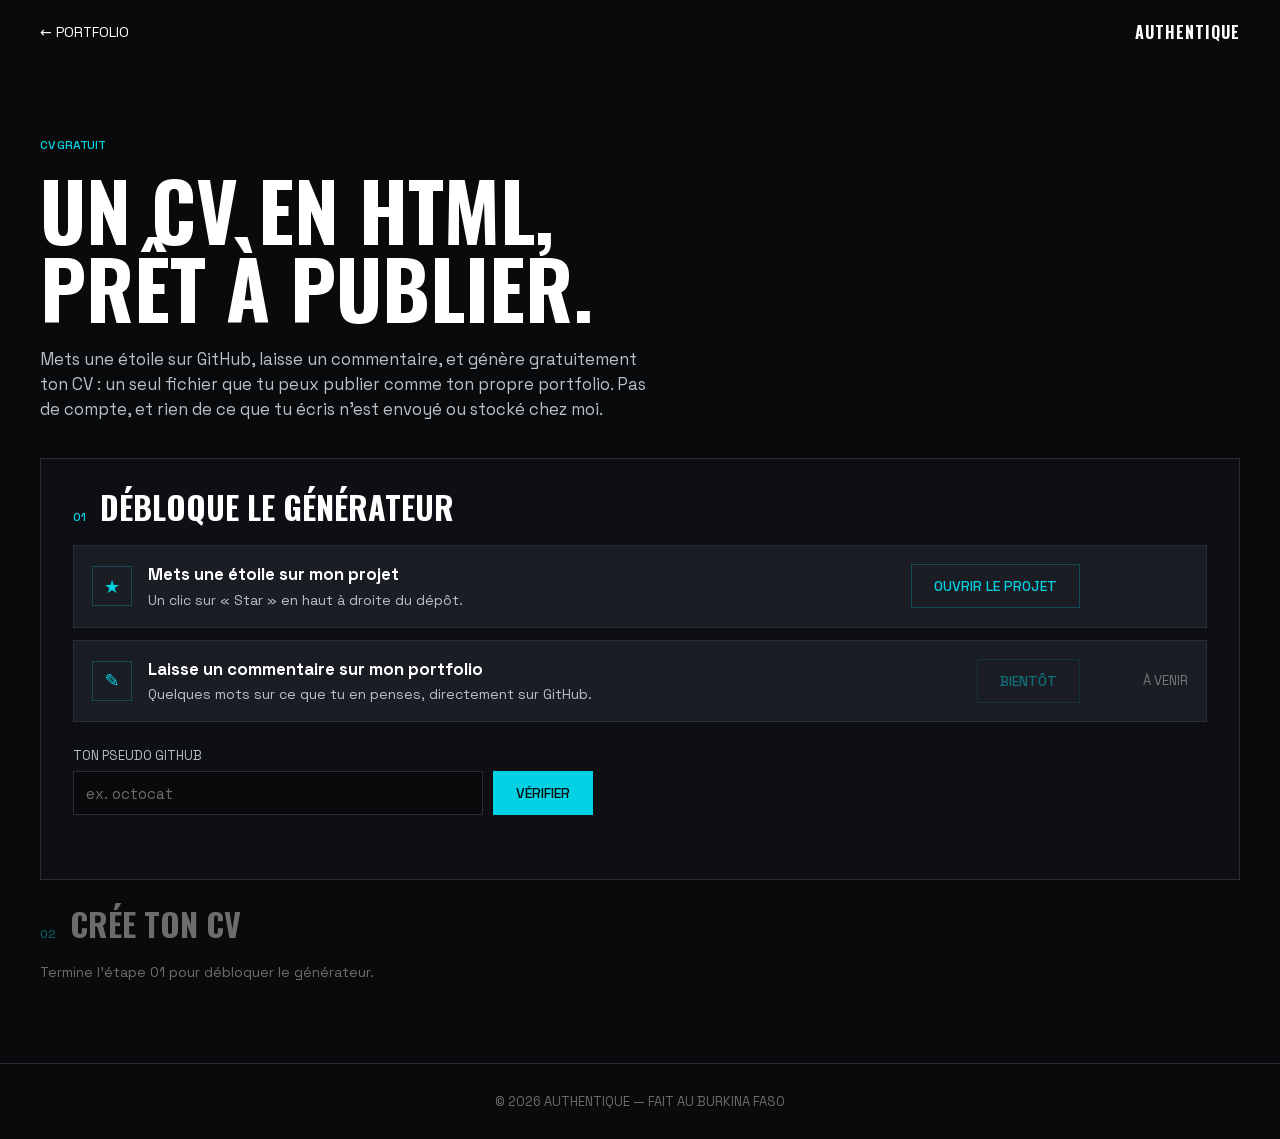
<file: cv/index.html>
<!doctype html>
<html lang="fr">
<head>
<meta charset="utf-8">
<meta name="viewport" content="width=device-width, initial-scale=1">
<title>CV gratuit en HTML, prêt à publier | Authentique-dev</title>
<meta name="description" content="Mets une étoile sur GitHub, laisse un commentaire et reçois gratuitement un CV en HTML prêt à publier comme ton propre portfolio.">
<link rel="canonical" href="https://authentique.is-a.dev/cv/">
<link rel="icon" type="image/png" href="/favicon.png">
<meta property="og:type" content="website">
<meta property="og:locale" content="fr_FR">
<meta property="og:site_name" content="Authentique-dev">
<meta property="og:url" content="https://authentique.is-a.dev/cv/">
<meta property="og:title" content="CV gratuit en HTML, prêt à publier | Authentique-dev">
<meta property="og:description" content="Reçois gratuitement un CV en HTML prêt à publier comme ton propre portfolio.">
<meta property="og:image" content="https://authentique.is-a.dev/assets/about/portrait.jpg">
<script type="application/ld+json">
{
  "@context": "https://schema.org",
  "@type": "WebApplication",
  "name": "Générateur de CV gratuit",
  "url": "https://authentique.is-a.dev/cv/",
  "applicationCategory": "BusinessApplication",
  "operatingSystem": "Tous (navigateur web)",
  "browserRequirements": "Requires JavaScript",
  "inLanguage": "fr",
  "isAccessibleForFree": true,
  "offers": { "@type": "Offer", "price": "0", "priceCurrency": "XOF" },
  "author": { "@type": "Person", "@id": "https://authentique.is-a.dev/#person", "name": "Emmanuel Baguemzanre" }
}
</script>
<link rel="preload" href="/assets/fonts/oswald-latin.woff2" as="font" type="font/woff2" crossorigin>
<link rel="preload" href="/assets/fonts/space-grotesk-latin.woff2" as="font" type="font/woff2" crossorigin>
<style>
@font-face { font-family: "Oswald"; font-style: normal; font-weight: 400 700; font-display: swap; src: url("/assets/fonts/oswald-latin.woff2") format("woff2"); }
@font-face { font-family: "Space Grotesk"; font-style: normal; font-weight: 400 700; font-display: swap; src: url("/assets/fonts/space-grotesk-latin.woff2") format("woff2"); }
</style>
<link rel="stylesheet" href="style.css">
</head>
<body>
<header class="top">
  <a class="back" id="backLink" href="/">← portfolio</a>
  <span class="brand">Authentique</span>
</header>

<main>
  <section class="hero">
    <p class="eyebrow">cv gratuit</p>
    <h1>Un CV en HTML,<br>prêt à publier.</h1>
    <p class="lead">Mets une étoile sur GitHub, laisse un commentaire, et génère gratuitement ton CV : un seul fichier que tu peux publier comme ton propre portfolio. Pas de compte, et rien de ce que tu écris n'est envoyé ou stocké chez moi.</p>
  </section>

  <!-- ============ 01 · DÉBLOQUER ============ -->
  <section class="gate panel" id="gate" aria-labelledby="gateH">
    <h2 class="step" id="gateH"><span>01</span> Débloque le générateur</h2>

    <ol class="tasks">
      <li class="task" id="taskStar">
        <span class="ico" aria-hidden="true">★</span>
        <div class="txt"><b>Mets une étoile sur mon projet</b><p id="starHint">Un clic sur « Star » en haut à droite du dépôt.</p></div>
        <a class="btn ghost" id="starLink" href="#" target="_blank" rel="noopener">Ouvrir le projet</a>
        <span class="state" id="starState" aria-live="polite"></span>
      </li>
      <li class="task" id="taskComment">
        <span class="ico" aria-hidden="true">✎</span>
        <div class="txt"><b>Laisse un commentaire sur mon portfolio</b><p id="commentHint">Quelques mots sur ce que tu en penses, directement sur GitHub.</p></div>
        <a class="btn ghost" id="commentLink" href="#" target="_blank" rel="noopener">Écrire un commentaire</a>
        <span class="state" id="commentState" aria-live="polite"></span>
      </li>
    </ol>

    <form class="verify" id="verifyForm" novalidate>
      <label for="login">Ton pseudo GitHub</label>
      <div class="row">
        <input id="login" name="login" type="text" autocomplete="username" autocapitalize="off" spellcheck="false" placeholder="ex. octocat" maxlength="39">
        <button class="btn" id="verifyBtn" type="submit">Vérifier</button>
      </div>
      <p class="msg" id="verifyMsg" role="status" aria-live="polite"></p>
    </form>
    <p class="note" id="setupNote" hidden></p>
  </section>

  <!-- ============ 02 · CRÉER ============ -->
  <section class="builder locked" id="builder" aria-labelledby="buildH">
    <h2 class="step" id="buildH"><span>02</span> Crée ton CV</h2>
    <div class="banner" id="devBanner" hidden>Mode test local : le générateur est ouvert sans vérification.</div>

    <div class="grid">
      <form class="form" id="cvForm" autocomplete="off" novalidate>
        <fieldset>
          <legend>Modèle</legend>
          <div class="tpls" id="tpls"></div>
        </fieldset>

        <fieldset>
          <legend>Identité</legend>
          <div class="photo-row">
            <div class="photo-prev" id="photoPrev" aria-hidden="true"></div>
            <div>
              <label class="btn ghost small" for="photo">Ajouter une photo</label>
              <input id="photo" type="file" accept="image/*" hidden>
              <button class="link" type="button" id="photoClear" hidden>Retirer</button>
              <p class="hint">Facultatif. Elle reste dans ton navigateur.</p>
            </div>
          </div>
          <div class="two">
            <label>Nom complet<input name="name" placeholder="Awa Ouédraogo"></label>
            <label>Titre<input name="title" placeholder="Développeuse web full stack"></label>
          </div>
          <div class="two">
            <label>Email<input name="email" type="email" placeholder="awa@exemple.com"></label>
            <label>Téléphone<input name="phone" placeholder="+226 70 00 00 00"></label>
          </div>
          <label>Ville, pays<input name="city" placeholder="Ouagadougou, Burkina Faso"></label>
          <label>Présentation<textarea name="summary" rows="4" placeholder="En quelques lignes : qui tu es, ce que tu sais faire, ce que tu cherches."></textarea></label>
        </fieldset>

        <fieldset>
          <legend>Liens</legend>
          <div class="three">
            <label>GitHub<input name="github" placeholder="github.com/pseudo"></label>
            <label>LinkedIn<input name="linkedin" placeholder="linkedin.com/in/pseudo"></label>
            <label>Site web<input name="site" placeholder="monsite.com"></label>
          </div>
        </fieldset>

        <fieldset>
          <legend>Compétences et langues</legend>
          <label>Compétences <span class="hint">séparées par des virgules</span><input name="skills" placeholder="JavaScript, React, Python, Figma"></label>
          <label>Langues <span class="hint">séparées par des virgules</span><input name="langs" placeholder="Français, Anglais, Mooré"></label>
        </fieldset>

        <fieldset>
          <legend>Expériences</legend>
          <div class="rep" id="repExp"></div>
          <button class="btn ghost small" type="button" data-add="exp">+ Ajouter une expérience</button>
        </fieldset>

        <fieldset>
          <legend>Projets</legend>
          <div class="rep" id="repProjects"></div>
          <button class="btn ghost small" type="button" data-add="projects">+ Ajouter un projet</button>
        </fieldset>

        <fieldset>
          <legend>Formation</legend>
          <div class="rep" id="repEdu"></div>
          <button class="btn ghost small" type="button" data-add="edu">+ Ajouter une formation</button>
        </fieldset>
      </form>

      <aside class="preview">
        <div class="preview-bar">
          <span>Aperçu</span>
          <div class="actions">
            <button class="btn ghost small" type="button" id="printBtn">Imprimer / PDF</button>
            <button class="btn small" type="button" id="dlBtn">Télécharger le CV (.html)</button>
          </div>
        </div>
        <iframe id="frame" title="Aperçu du CV" sandbox="allow-same-origin allow-modals"></iframe>
      </aside>
    </div>

    <!-- ============ 03 · PUBLIER ============ -->
    <div class="publish panel">
      <h2 class="step"><span>03</span> Publie-le gratuitement</h2>
      <ol class="how">
        <li><b>Télécharge</b> ton CV avec le bouton ci-dessus.</li>
        <li><b>Renomme</b> le fichier en <code>index.html</code>.</li>
        <li>Va sur <a href="https://app.netlify.com/drop" target="_blank" rel="noopener">app.netlify.com/drop</a> et <b>glisse le fichier</b> dans la page : tu obtiens un lien public en quelques secondes.</li>
      </ol>
      <p class="hint">Autre option : crée un dépôt GitHub, ajoute-y <code>index.html</code>, puis active GitHub Pages dans les réglages.</p>
    </div>
  </section>
</main>

<footer class="foot">© <span id="year"></span> Authentique — fait au Burkina Faso</footer>
<script type="module" src="app.js"></script>
</body>
</html>
</file>
<file: cv/style.css>
:root {
  --bg: #090a0b; --surface: #0e0f14; --raised: #1b1d24; --line: #2a2d36;
  --fg: #fff; --muted: #b6c1c8; --faint: rgb(255 255 255 / 0.4);
  --accent: #02d2e3; --accent-soft: rgb(2 210 227 / 0.25);
  --ok: #3ddc97; --bad: #ff6b6b;
  --font-sans: "Space Grotesk", system-ui, sans-serif; --font-display: "Oswald", Impact, sans-serif;
  --ease: cubic-bezier(0.2, 0, 0, 1);
}
*, *::before, *::after { box-sizing: border-box; }
html { color-scheme: dark; }
body { margin: 0; background: var(--bg); color: var(--fg); font: 16px/1.5 var(--font-sans); -webkit-font-smoothing: antialiased; }
a { color: inherit; }
:focus-visible { outline: 2px solid var(--accent); outline-offset: 3px; }
[hidden] { display: none !important; }
h1, h2, p, ol, ul { margin: 0; padding: 0; }
ol, ul { list-style: none; }

.top { display: flex; align-items: center; justify-content: space-between; padding: 20px clamp(16px, 4vw, 40px); }
.back { display: inline-block; padding: 14px 0; margin: -14px 0; font-size: 14px; text-transform: uppercase; text-decoration: none; transition: color 150ms var(--ease); }
.back:hover { color: var(--accent); }
.brand { font-family: var(--font-display); font-weight: 700; text-transform: uppercase; letter-spacing: 0.06em; }

main { width: min(1240px, 100% - 2 * clamp(16px, 4vw, 40px)); margin: 0 auto; padding-bottom: 80px; }
.hero { padding: clamp(32px, 6vw, 72px) 0 36px; max-width: 820px; }
.eyebrow { font-size: 12px; font-weight: 500; text-transform: uppercase; color: var(--accent); letter-spacing: -0.02em; margin-bottom: 16px; }
.hero h1 { font-family: var(--font-display); font-weight: 700; text-transform: uppercase; line-height: 0.98; font-size: clamp(2.6rem, 7vw, 5rem); }
.lead { margin-top: 20px; color: var(--muted); font-size: 1.05rem; max-width: 62ch; }

.panel { position: relative; background: var(--surface); border: 1px solid var(--line); padding: clamp(20px, 3vw, 32px); margin-bottom: 28px; }
.step { display: flex; align-items: baseline; gap: 14px; font-family: var(--font-display); font-weight: 700; font-size: clamp(1.5rem, 3vw, 2rem); text-transform: uppercase; line-height: 1; margin-bottom: 22px; }
.step span { font-family: var(--font-sans); font-size: 12px; font-weight: 500; color: var(--accent); letter-spacing: -0.02em; }

.btn { display: inline-flex; align-items: center; justify-content: center; gap: 8px; min-height: 44px; padding: 0 22px; background: var(--accent); color: var(--bg); border: 1px solid var(--accent); font: 500 14px/1 var(--font-sans); text-transform: uppercase; text-decoration: none; cursor: pointer; transition: background 150ms var(--ease), color 150ms var(--ease), opacity 150ms; }
.btn:hover { background: transparent; color: var(--accent); }
.btn.ghost { background: transparent; color: var(--accent); border-color: var(--accent-soft); }
.btn.ghost:hover { background: var(--accent); color: var(--bg); border-color: var(--accent); }
.btn.small { min-height: 36px; padding: 0 14px; font-size: 12px; }
.btn[disabled] { opacity: 0.45; pointer-events: none; }
.link { background: none; border: 0; color: var(--muted); text-decoration: underline; cursor: pointer; font: inherit; font-size: 13px; margin-left: 10px; }

/* tâches */
.tasks { display: grid; gap: 12px; }
.task { display: grid; grid-template-columns: auto 1fr auto auto; align-items: center; gap: 16px; padding: 16px 18px; background: var(--raised); border: 1px solid var(--line); transition: border-color 250ms var(--ease); }
.task .ico { display: grid; place-items: center; width: 40px; height: 40px; border: 1px solid var(--accent-soft); color: var(--accent); font-size: 18px; }
.task b { display: block; font-size: 1.05rem; }
.task p { color: var(--muted); font-size: 14px; margin-top: 2px; }
.state { min-width: 92px; text-align: right; font-size: 13px; text-transform: uppercase; color: var(--faint); }
.task.ok { border-color: var(--ok); }
.task.ok .ico { color: var(--ok); border-color: var(--ok); }
.task.ok .state { color: var(--ok); }
.task.ko .state { color: var(--bad); }
.verify { margin-top: 24px; max-width: 520px; }
.verify label, .form label { display: block; font-size: 13px; text-transform: uppercase; color: var(--muted); margin-bottom: 6px; }
.row { display: flex; gap: 10px; }
input, textarea { width: 100%; min-height: 44px; padding: 10px 12px; background: var(--bg); color: var(--fg); border: 1px solid var(--line); border-radius: 0; font: 15px/1.4 var(--font-sans); text-transform: none; transition: border-color 150ms var(--ease); }
input::placeholder, textarea::placeholder { color: var(--faint); }
input:hover, textarea:hover { border-color: #3a3e4a; }
input:focus-visible, textarea:focus-visible { outline: none; border-color: var(--accent); }
textarea { resize: vertical; min-height: 96px; }
.msg { margin-top: 12px; min-height: 1.4em; font-size: 14px; color: var(--muted); }
.msg.bad { color: var(--bad); } .msg.good { color: var(--ok); }
.note { margin-top: 16px; padding: 12px 14px; border: 1px dashed var(--accent-soft); color: var(--muted); font-size: 14px; }
.note code, .how code, .hint code { font: 13px ui-monospace, Menlo, monospace; color: var(--accent); }

/* générateur */
.builder.locked .grid, .builder.locked .publish { display: none; }
.builder.locked > .step { opacity: 0.4; }
.builder.locked::after { content: "Termine l'étape 01 pour débloquer le générateur."; display: block; color: var(--faint); font-size: 14px; }
.banner { margin-bottom: 18px; padding: 10px 14px; background: var(--raised); border-left: 3px solid var(--accent); color: var(--muted); font-size: 14px; }
.grid { display: grid; grid-template-columns: minmax(0, 520px) minmax(0, 1fr); gap: 28px; align-items: start; margin-bottom: 28px; }
.form { display: grid; gap: 18px; }
fieldset { margin: 0; padding: 18px; border: 1px solid var(--line); background: var(--surface); display: grid; gap: 14px; min-width: 0; }
legend { padding: 0 8px; font-family: var(--font-display); font-weight: 500; text-transform: uppercase; letter-spacing: 0.04em; color: var(--accent); }
.two { display: grid; grid-template-columns: 1fr 1fr; gap: 12px; }
.three { display: grid; grid-template-columns: repeat(3, 1fr); gap: 12px; }
.hint { color: var(--faint); font-size: 12px; text-transform: none; font-weight: 400; }
.form label .hint { margin-left: 6px; }
.tpls { display: grid; grid-template-columns: repeat(3, 1fr); gap: 10px; }
.tpl { position: relative; cursor: pointer; }
.tpl input { position: absolute; opacity: 0; inset: 0; min-height: 0; }
.tpl span { display: block; height: 100%; padding: 12px; border: 1px solid var(--line); background: var(--raised); text-transform: uppercase; font-size: 13px; transition: border-color 150ms var(--ease), background 150ms; }
.tpl b { display: block; font-family: var(--font-display); font-size: 17px; font-weight: 500; letter-spacing: 0.02em; }
.tpl small { display: block; margin-top: 4px; color: var(--muted); text-transform: none; font-size: 12px; line-height: 1.3; }
.tpl input:checked + span { border-color: var(--accent); background: rgb(2 210 227 / 0.08); }
.tpl input:focus-visible + span { outline: 2px solid var(--accent); outline-offset: 2px; }
.photo-row { display: flex; gap: 16px; align-items: center; }
.photo-row label { margin: 0; }
.form label.btn { display: inline-flex; width: auto; margin: 0; color: var(--accent); }
.form label.btn:hover { color: var(--bg); }
.photo-prev { width: 72px; height: 72px; background: var(--raised) center / cover; border: 1px solid var(--line); flex: none; }
.rep { display: grid; gap: 12px; }
.entry { position: relative; padding: 14px; border: 1px solid var(--line); background: var(--raised); display: grid; gap: 10px; }
.entry .x { position: absolute; top: 6px; right: 6px; width: 30px; height: 30px; background: none; border: 0; color: var(--muted); font-size: 20px; line-height: 1; cursor: pointer; }
.entry .x:hover { color: var(--bad); }
.entry .two { padding-right: 24px; }

.preview { position: sticky; top: 16px; }
.preview-bar { display: flex; align-items: center; justify-content: space-between; gap: 12px; flex-wrap: wrap; padding: 10px 0 12px; text-transform: uppercase; font-size: 13px; color: var(--muted); }
.actions { display: flex; gap: 8px; flex-wrap: wrap; }
#frame { display: block; width: 100%; height: min(78vh, 900px); border: 1px solid var(--line); background: #fff; }

.how { display: grid; gap: 10px; counter-reset: s; }
.how li { counter-increment: s; position: relative; padding-left: 38px; color: var(--muted); }
.how li::before { content: counter(s); position: absolute; left: 0; top: 0; width: 26px; height: 26px; display: grid; place-items: center; border: 1px solid var(--accent-soft); color: var(--accent); font-size: 13px; }
.how b { color: var(--fg); font-weight: 500; }
.how a { color: var(--accent); }
.publish .hint { margin-top: 14px; font-size: 13px; }
.foot { padding: 28px; text-align: center; color: var(--faint); font-size: 13px; text-transform: uppercase; border-top: 1px solid var(--line); }

@media (max-width: 1080px) {
  .grid { grid-template-columns: 1fr; }
  .preview { position: static; }
  #frame { height: 70vh; }
}
@media (max-width: 640px) {
  .task { grid-template-columns: auto 1fr; }
  .task .btn { grid-column: 1 / -1; }
  .state { grid-column: 1 / -1; text-align: left; min-height: 0; }
  .state:empty { display: none; }
  .two, .three, .tpls { grid-template-columns: 1fr; }
  .row { flex-direction: column; }
  .actions { width: 100%; } .actions .btn { flex: 1; }
}
@media (prefers-reduced-motion: reduce) { * { transition: none !important; } }
</file>
